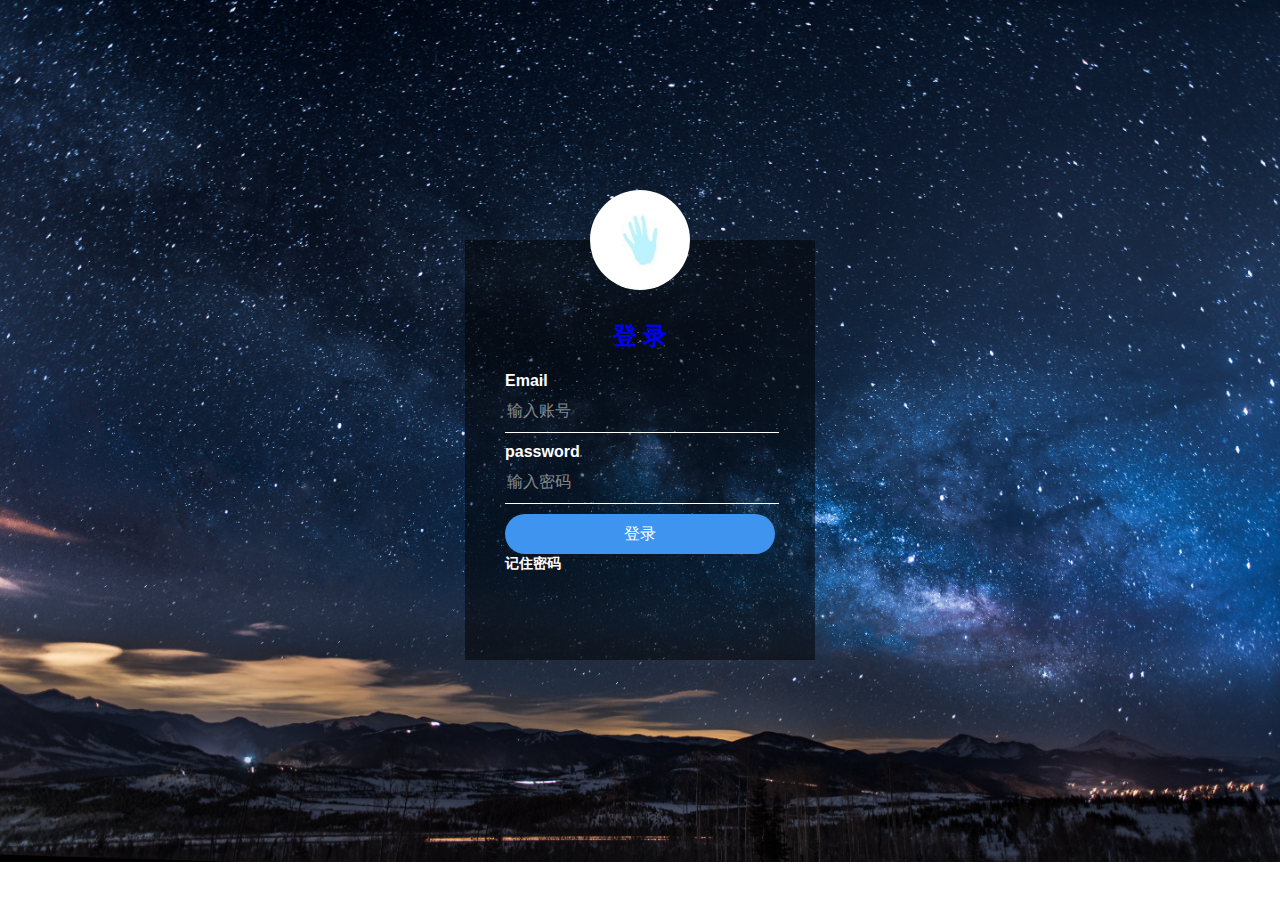
<file: index.html>
<!DOCTYPE html>
<html>
	<head>
		<meta charset="utf-8" />
		<title>Login</title>
		<script src="js/vue.js" type="text/javascript" charset="utf-8"></script>
		<link rel="stylesheet" type="text/css" href="css/login_style.css"/>
	</head>
	<body>
		<div class="loginBox">
			<img src="./img/e1100f3e5f1eeee2d733f8e5a1c76032.jpg" class="user">
				<h2>登      录</h2>
				<form action="text" method="">
					<p>Email</p>
					<input type="text" id="" value="" placeholder="输入账号"/>
					<p>password</p>
					<input type="password" name="" placeholder="输入密码"/>
					<input type="submit" name="" id="" value="登录" />
					<a href="#">记住密码</a>
				</form>
		</div>
	</body>
</html>
</file>
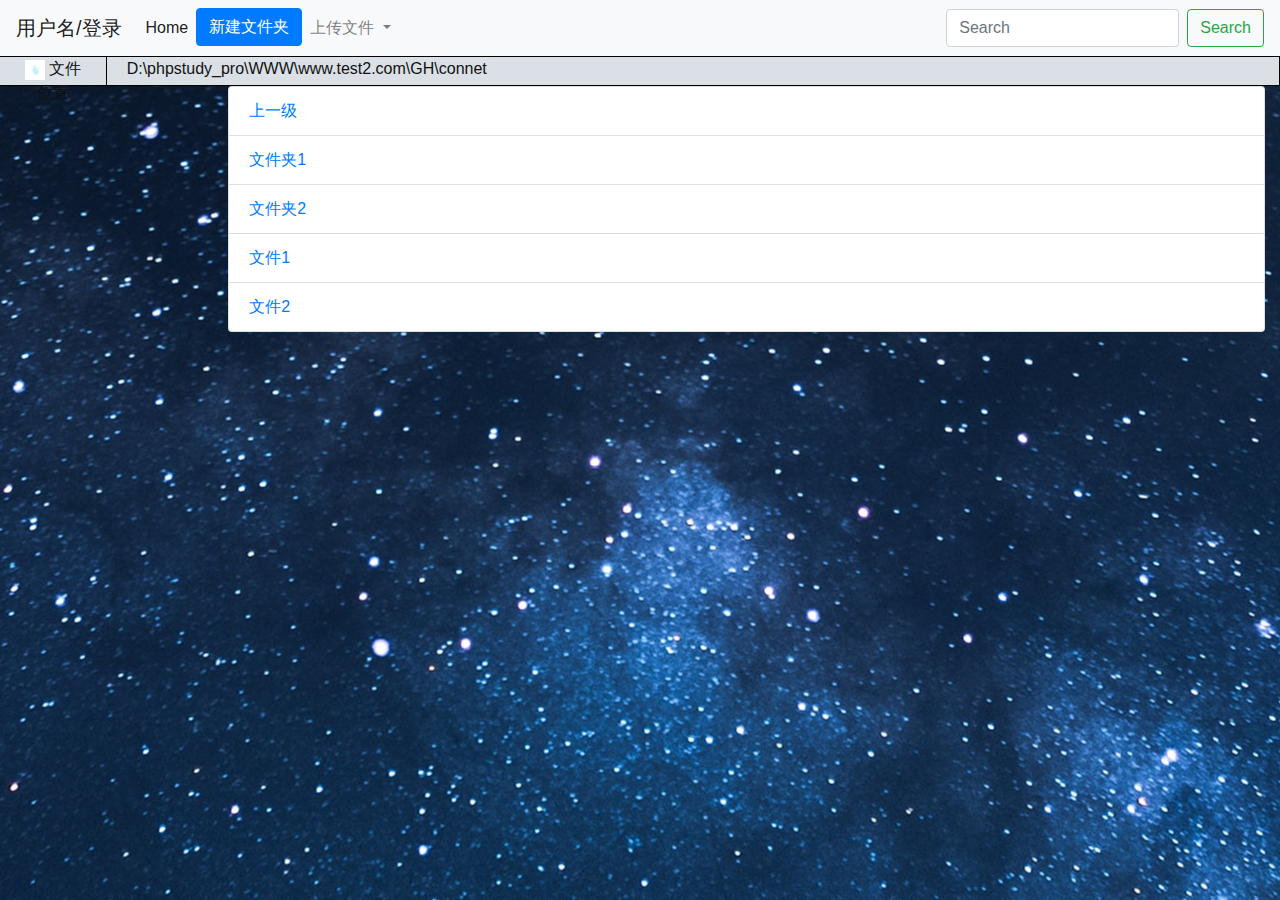
<file: content.html>
<!DOCTYPE html>
<html>
	<head>
		<meta charset="utf-8">
		<title>王网盘</title>
		<script src="js/vue.js" type="text/javascript" charset="utf-8"></script>
		<link rel="stylesheet" type="text/css" href="css/bootstrap.css"/>
		<link rel="stylesheet" type="text/css" href="css/content.css"/>
	</head>
	<body>
		<nav class="navbar navbar-expand-lg navbar-light bg-light">
		  <a class="navbar-brand" href="#">用户名/登录</a>
		  <button class="navbar-toggler" type="button" data-toggle="collapse" data-target="#navbarSupportedContent" aria-controls="navbarSupportedContent" aria-expanded="false" aria-label="Toggle navigation">
		    <span class="navbar-toggler-icon"></span>
		  </button>
		
		  <div class="collapse navbar-collapse" id="navbarSupportedContent">
		    <ul class="navbar-nav mr-auto">
		      <li class="nav-item active">
		        <a class="nav-link" href="#">Home <span class="sr-only">(current)</span></a>
		      </li>
		      <li class="nav-item">
		        <button type="button" class="btn btn-primary" data-toggle="modal" data-target="#exampleModal">
		          新建文件夹
		        </button>
				<!--模态框-->
				<div class="modal fade" id="exampleModal" tabindex="-1" role="dialog" aria-labelledby="exampleModalLabel" aria-hidden="true">
				  <div class="modal-dialog">
				    <div class="modal-content">
				      <div class="modal-header">
				        <h5 class="modal-title" id="exampleModalLabel">请输入新建文件夹名</h5>
				        <button type="button" class="close" data-dismiss="modal" aria-label="Close">
				          <span aria-hidden="true">&times;</span>
				        </button>
				      </div>
				      <div class="modal-body">
						  <!--输入新建文件夹名-->
				        <form class="form-inline my-2 my-lg-0">
				          <input class="form-control mr-sm-2" type="search" placeholder="Search" aria-label="Search">
				        </form>
				      </div>
				      <div class="modal-footer">
				        <button type="button" class="btn btn-secondary" data-dismiss="modal">取消</button>
				        <button type="button" class="btn btn-primary">创建</button>
				      </div>
				    </div>
				  </div>
				</div>
		      </li>
		      <li class="nav-item dropdown">
		        <a class="nav-link dropdown-toggle" href="#" id="navbarDropdown" role="button" data-toggle="dropdown" aria-haspopup="true" aria-expanded="false">
		          上传文件
		        </a>
		        <div class="dropdown-menu" aria-labelledby="navbarDropdown">
					<input type="file" id="inputfile">
					<button type="button" class="btn btn-primary">Primary</button>
		        </div>
		      </li>
		    </ul>
		    <form class="form-inline my-2 my-lg-0">
		      <input class="form-control mr-sm-2" type="search" placeholder="Search" aria-label="Search">
		      <button class="btn btn-outline-success my-2 my-sm-0" type="submit">Search</button>
		    </form>
		  </div>
		</nav>
		<div class="container-fluid">
			<div class="row">
				<div class="address file_url col-sm-3 col-md-1 ">
					<img src="img/e1100f3e5f1eeee2d733f8e5a1c76032.jpg" style="height: 20px;">
					文件位置	
				</div>
				<div class="col-sm-9 col-md-11 file_url">
					D:\phpstudy_pro\WWW\www.test2.com\GH\connet
				</div>
			</div>
			<div class="row">
				<div class="col-md-2">
					
				</div>
				<div class="col-md-10">
					<ul class="list-group">
					  <li class="list-group-item">
						<a href="">
							上一级
						</a></li>
					  <li class="list-group-item">
						<a href="">
							文件夹1
						</a></li></li>
					  <li class="list-group-item">
						<a href="">
							文件夹2
						</a></li></li>
					  <li class="list-group-item">
						<a href="">
							文件1
						</a></li></li>
					  <li class="list-group-item">
						<a href="">
							文件2
						</a></li></li>
					</ul>
				</div>
			</div>
		</div>

		<script src="js/jquery-3.5.1.js" type="text/javascript" charset="utf-8"></script>
		<script src="js/popper.min.js" type="text/javascript" charset="utf-8"></script>
		<script src="./js/bootstrap.js"></script>
	</body>
</html>
</file>
<file: css/login_style.css>
body
{
	margin: 0;
	padding: 0;
	height: 100%;
	background: url(../img/xinkong.jpg) no-repeat;
	background-size:cover; 
	font-family: sans-serif;
}
.loginBox
{
	position: absolute;
	top: 50%;
	left: 50%;
	transform: translate(-50%,-50%);
	width: 350px;
	height: 420px;
	padding: 80px 40px;
	box-sizing: border-box;
	background: rgba(0,0,0,.5);
}
.user
{
	width: 100px;
	height: 100px;
	border-radius: 50%;
	overflow: hidden;
	position: absolute;
	top: calc(-50px);
	left: calc(50% -  50px);
}
h2
{
	margin: 0;
	padding: 0 0 20px;
	color: #0000ff;
	text-align: center;
}

.loginBox p
{
	margin: 0;
	padding: 0;
	font-weight: bold;
	color: #fff;
}

.loginBox input
{
	border: none;
	width: 100%;
}

.loginBox input[type="text"],
.loginBox input[type="password"]
{
	border-bottom: 1px solid #fff;
	margin-bottom: 10px;
	background: transparent;
	outline: none;
	height: 40px;
	color: #FFFFFF;
	font-size: 16px;
}

::placeholder
{
	color: rgba(255,255,255,.5);
}
.loginBox input[type="submit"]
{
	border: none;
	outline: none;
	height: 40px;
	color: #fff;
	font-size: 16px;
	background: #3f94ef;
	cursor: pointer;
	border-radius: 20px;
}
.loginBox input[type="submit"]:hover
{
	background: #6fa9ef;
	color: #262626;
}
.loginBox a
{
	color: #fff;
	font-size: 14px;
	font-weight: bold;
	text-decoration: none;
}
</file>
<file: css/content.css>
body
{
	background: url(../img/xinkong.jpg) no-repeat fixed center;
	font-family: sans-serif;
}
.file_url
{
	height: 30px;
	color: #111111;
	background: #DAE0E5;
	padding: 0 20px;
	border: 1px solid #000000;
	border-left: none;
}

.address
{
	text-align: center;
}
</file>
